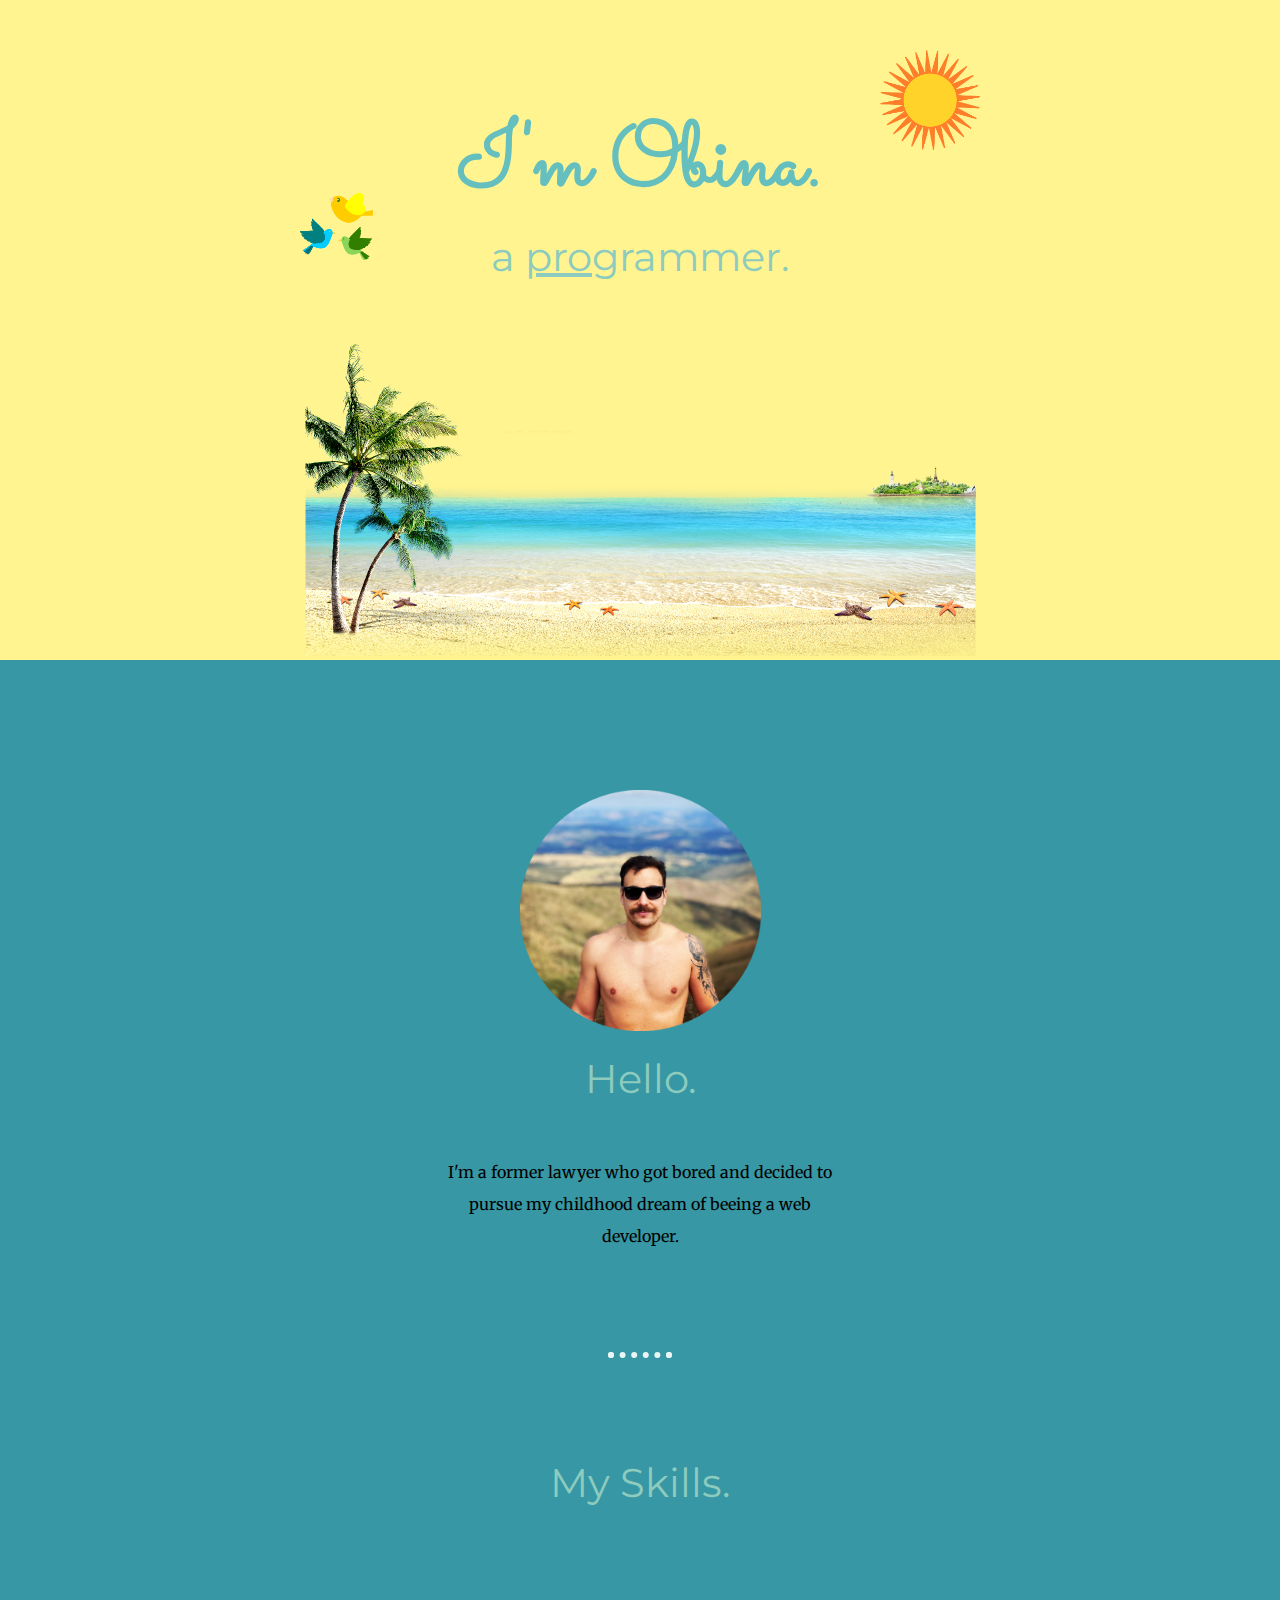
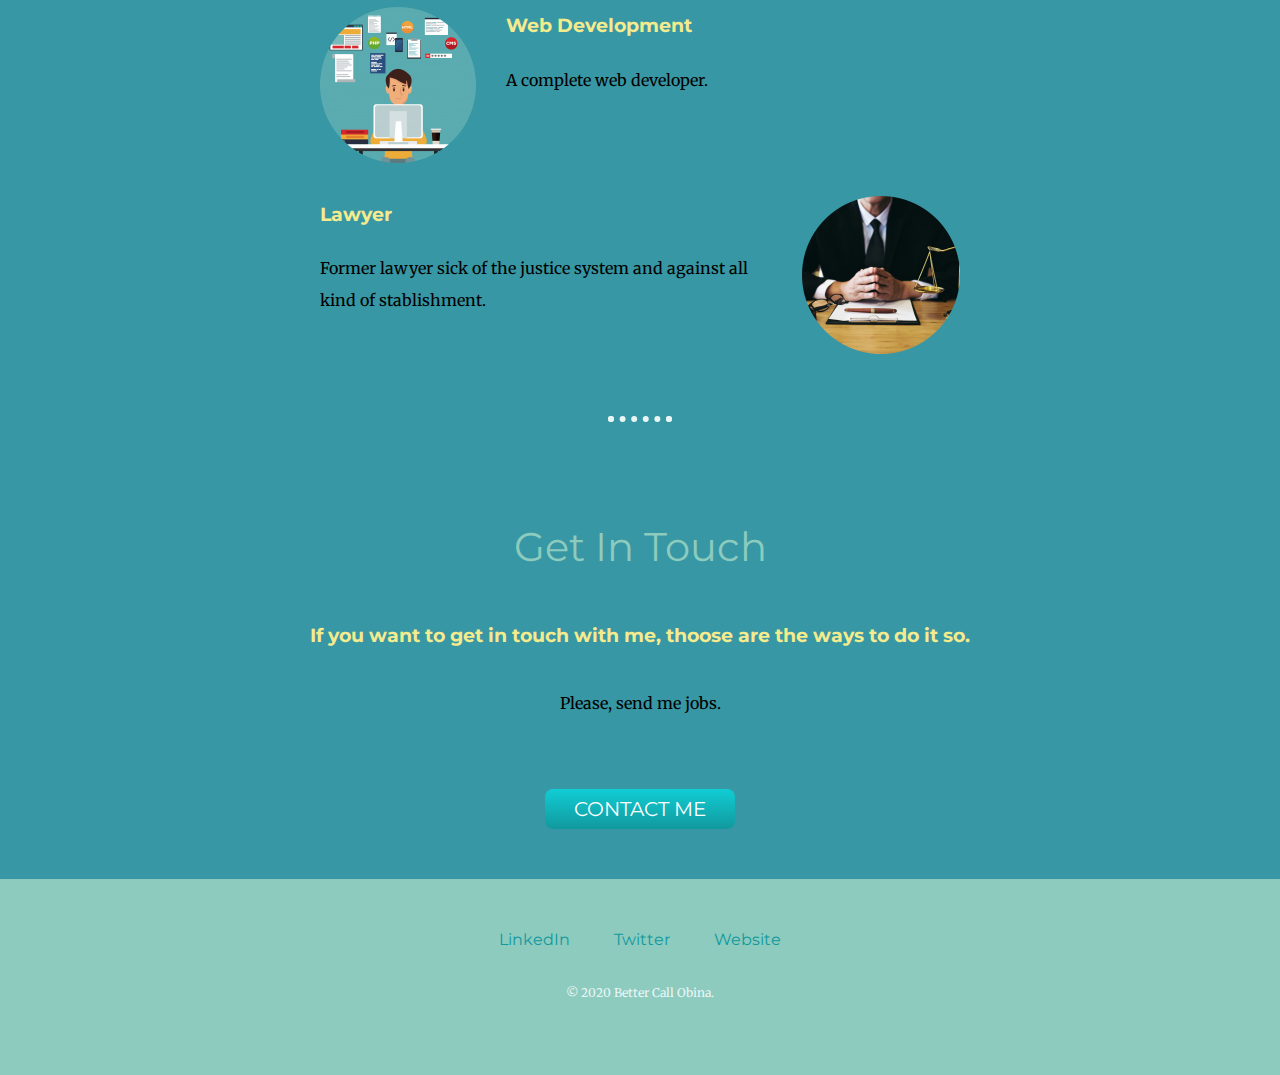
<file: index.html>
<!DOCTYPE html>
<html>
  <head>
    <meta charset="utf-8" />
    <meta name="description" content="Better Call Obina's CV" />
    <meta
      name="keywords"
      content="CV web devolper programmer HTML CSS Javascript JS"
    />
    <meta name="author" content="Better Call Obina" />
    <meta name="viewport" content="width=device-width, initial-scale=1.0" />
    <title>Better Call Obina</title>
    <link rel="stylesheet" type="text/css" href="css/styles.css" />
    <link rel="icon" href="favicon.ico" />
    <link
      href="https://fonts.googleapis.com/css2?family=Merriweather&family=Montserrat&family=Sacramento&display=swap"
      rel="stylesheet"
    />
  </head>
  <body>
    <div class="top-container">
      <img
        class="sun-img"
        src="images/sun.png"
        alt="sun-img"
        height="100px"
        width="100px"
        ;
      />
      <h1>I'm Obina.</h1>
      <h2>a <span class="pro"> pro</span>grammer.</h2>
      <img
        class="birds-img"
        src="images/birds.png"
        alt="birds"
        width="73px"
        height="67px"
        ;
      />
      <img
        class="beach-img"
        src="images/beach.png"
        alt="beach"
        width="671px"
        height="325px"
      />
    </div>
    <div class="middle-container">
      <div class="profile">
        <img
          class="profile-img"
          src="images/perfil.png"
          alt="homeoffice"
          width="241px"
          height="241px"
        />
        <h4>Hello.</h4>
        <p class="intro">
          I'm a former lawyer who got bored and decided to pursue my childhood
          dream of beeing a web developer.
        </p>
      </div>
      <hr />
      <div class="skills">
        <h4>My Skills.</h4>
        <div class="skill-row">
          <img
            class="webdev-img"
            src="images/webdev.png"
            alt="webdev"
            width="156px"
            height="156px"
          />
          <h3>Web Development</h3>
          <p>
            A complete web developer.
          </p>
        </div>
        <div class="skill-row">
          <img
            class="lawyer-img"
            src="images/lawyer.png"
            alt="lawyer"
            width="158px"
            height="158px"
          />
          <h3>Lawyer</h3>
          <p class="description">
            Former lawyer sick of the justice system and against all kind of
            stablishment.
          </p>
        </div>
      </div>
      <hr />
      <div class="contact-me">
        <h4>Get In Touch</h4>
        <h3>
          If you want to get in touch with me, thoose are the ways to do it so.
        </h3>
        <p class="contatc-message">
          Please, send me jobs.
        </p>

        <a class="btn" href="mailto:bettercallobina@gmail.com">CONTACT ME</a>
      </div>
    </div>

    <div class="bottom-container">
      <a
        class="footer-link"
        target="_blank"
        href="https://www.linkedin.com/in/diogoalbernaz"
        >LinkedIn</a
      >
      <a
        class="footer-link"
        target="_blank"
        href="https://twitter.com/bettercallobina"
        >Twitter</a
      >
      <a
        class="footer-link"
        target="_blank"
        href="https://github.com/bettercallobina/cv"
        >Website</a
      >
      <p class="copyright">© 2020 Better Call Obina.</p>
    </div>
  </body>
</html>
</file>
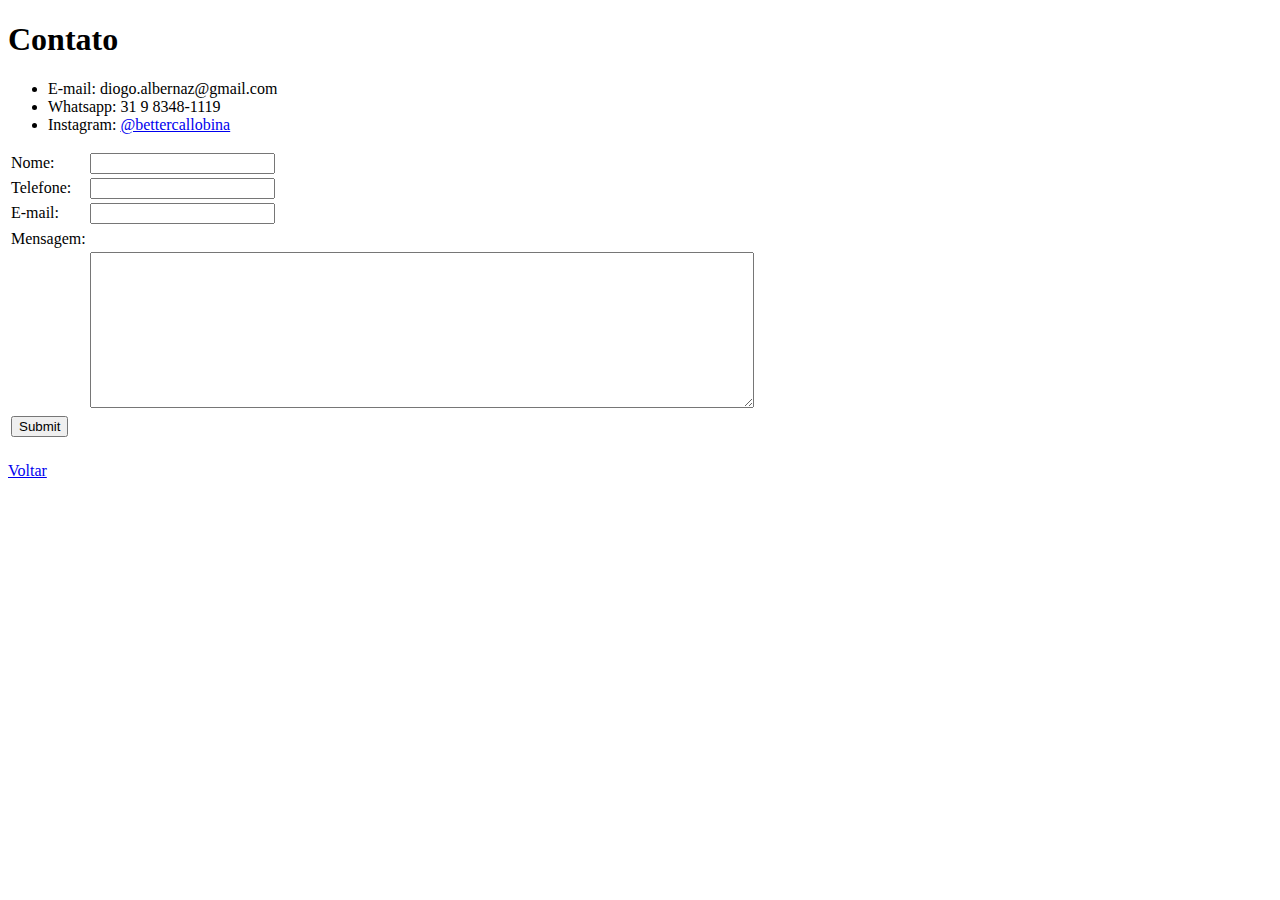
<file: contato.html>
<!DOCTYPE html>
<html>
    <head>
        <meta charset="utf-8">
        <meta name="description" content="Entre em Contato com Obina">
        <meta name="keywords" content="Contato">
        <meta name="author" content="Obina">
        <meta name="viewport" content="width=device-width, initial-scale=1.0">
        <title>
        Contato
        </title> 
    </head>
    <body>
        <h1><strong>Contato</strong></h1>
        <ul>
        <li>E-mail: diogo.albernaz@gmail.com</li>
<li>Whatsapp: 31 9 8348-1119</li>
<li>Instagram: <a href="https://www.instagram.com/bettercallobina" target="_blank">@bettercallobina</a></li>
    </ul>
    <form action="mailto:diogo.albernaz@gmail.com" method="post" enctype="text/plain">
        <table>
        <tr><td><label>Nome:</label></td>
        <td><input type="text" name="yourName" value=""></td></tr>
        <tr><td><label>Telefone:</label></td>
        <td><input type="text" name="yourPhone" value=""></td></tr>
        <tr><td><label>E-mail:</label></td>
        <td><input type="email" name="yourEmail" value=""></td><tr>
        <tr><td><label>Mensagem:</label></td>
        <tr><td></td><td>    <textarea name="yourMessage" rows="10" cols="80"></textarea></td></tr>
        <td><input type="submit" name=""></td></tr>
    <tr><td></td>
    </table>

    </form>
    <br>
    <a href="index.html">Voltar</a>
</body>
</file>
<file: css/styles.css>
body {
  margin: 0;
  text-align: center;
  font-family: "Merriweather", serif;
}
h1 {
  color: #66bfbf;
  font-size: 5.625rem;
  margin: 50px auto 0 auto;
  font-family: "Sacramento", cursive;
  position: relative;
}
h2 {
  color: #8ccbbe;
  font-size: 2.5rem;
  font-family: "Montserrat", sans-serif;
  font-weight: normal;
  margin: 0 auto 0 auto;
  position: relative;
}
h3 {
  color: #f4ea8e;
  font-family: "Montserrat", sans-serif;
}
h4 {
  color: #8ccbbe;
  font-size: 2.5rem;
  font-family: "Montserrat", sans-serif;
  font-weight: normal;
}
hr {
  border: dotted #eaf6f6 6px;
  border-bottom: none;
  width: 4%;
  margin: 100px auto;
}
.top-container {
  background-color: #fff48f;
  position: relative;
  padding-top: 50px;
}
.middle-container {
  padding-top: 100px;
  background-color: #3797a4;
}
.bottom-container {
  background-color: #8ccbbe;
  padding-top: 50px;
  padding-bottom: 50px;
}
.pro {
  text-decoration: underline;
}
.birds-img {
  position: absolute;
  left: 300px;
  bottom: 400px;
}
.sun-img {
  position: absolute;
  right: 300px;
  top: 50px;
}
.beach-img {
  position: relative;
  top: 50px;
  padding-bottom: 50px;
  margin: auto;
}
a {
  color: #11999e;
  font-family: "Montserrat", sans-serif;
  margin: 10px 20px;
  text-decoration: none;
  }
  a:hover {
    color: #EAF6F6
  }
.skill-row {
  width: 50%;
  margin: 100px auto;
  text-align: left;
  line-height: 2;
}
.webdev-img {
  float: left;
  margin-right: 30px;
}
.lawyer-img {
  float: right;
  margin-left: 30px;
}
.profile-img {
  display: block;
  position: relative;
  top: 30px;
  margin: auto;
}
p {
  margin-bottom: 0;
  line-height: 2;
}

.btn {
  background: #11cdd4;
  background-image: -webkit-linear-gradient(top, #11cdd4, #11999e);
  background-image: -moz-linear-gradient(top, #11cdd4, #11999e);
  background-image: -ms-linear-gradient(top, #11cdd4, #11999e);
  background-image: -o-linear-gradient(top, #11cdd4, #11999e);
  background-image: linear-gradient(to bottom, #11cdd4, #11999e);
  -webkit-border-radius: 8px;
  -moz-border-radius: 8px;
  border-radius: 8px;
  height: 0px;
  line-height: 0px;
  color: #ffffff;
  font-family: "Montserrat", sans-serif;
  width: 150px;
  font-size: 20px;
  padding: 20px;
  text-decoration: none;
  display: inline-block;
  cursor: pointer;
  text-align: center;
  margin-bottom: 50px;
}
.btn:hover {
  border: solid #337fed 0px;
  background: #30e3cb;
  background-image: -webkit-linear-gradient(top, #30e3cb, #2bc4ad);
  background-image: -moz-linear-gradient(top, #30e3cb, #2bc4ad);
  background-image: -ms-linear-gradient(top, #30e3cb, #2bc4ad);
  background-image: -o-linear-gradient(top, #30e3cb, #2bc4ad);
  background-image: linear-gradient(to bottom, #30e3cb, #2bc4ad);
  -webkit-border-radius: 8px;
  -moz-border-radius: 8px;
  border-radius: 8px;
  text-decoration: none;
  
}


.intro {
  width: 30%;
  margin: auto;
}
.contatc-message {
  width: 40%;
  margin: 40px auto 60px;
}
.copyright {
  color: #EAF6F6;
  font-size: 0.75rem;
  padding: 20px 0;
}
</file>
